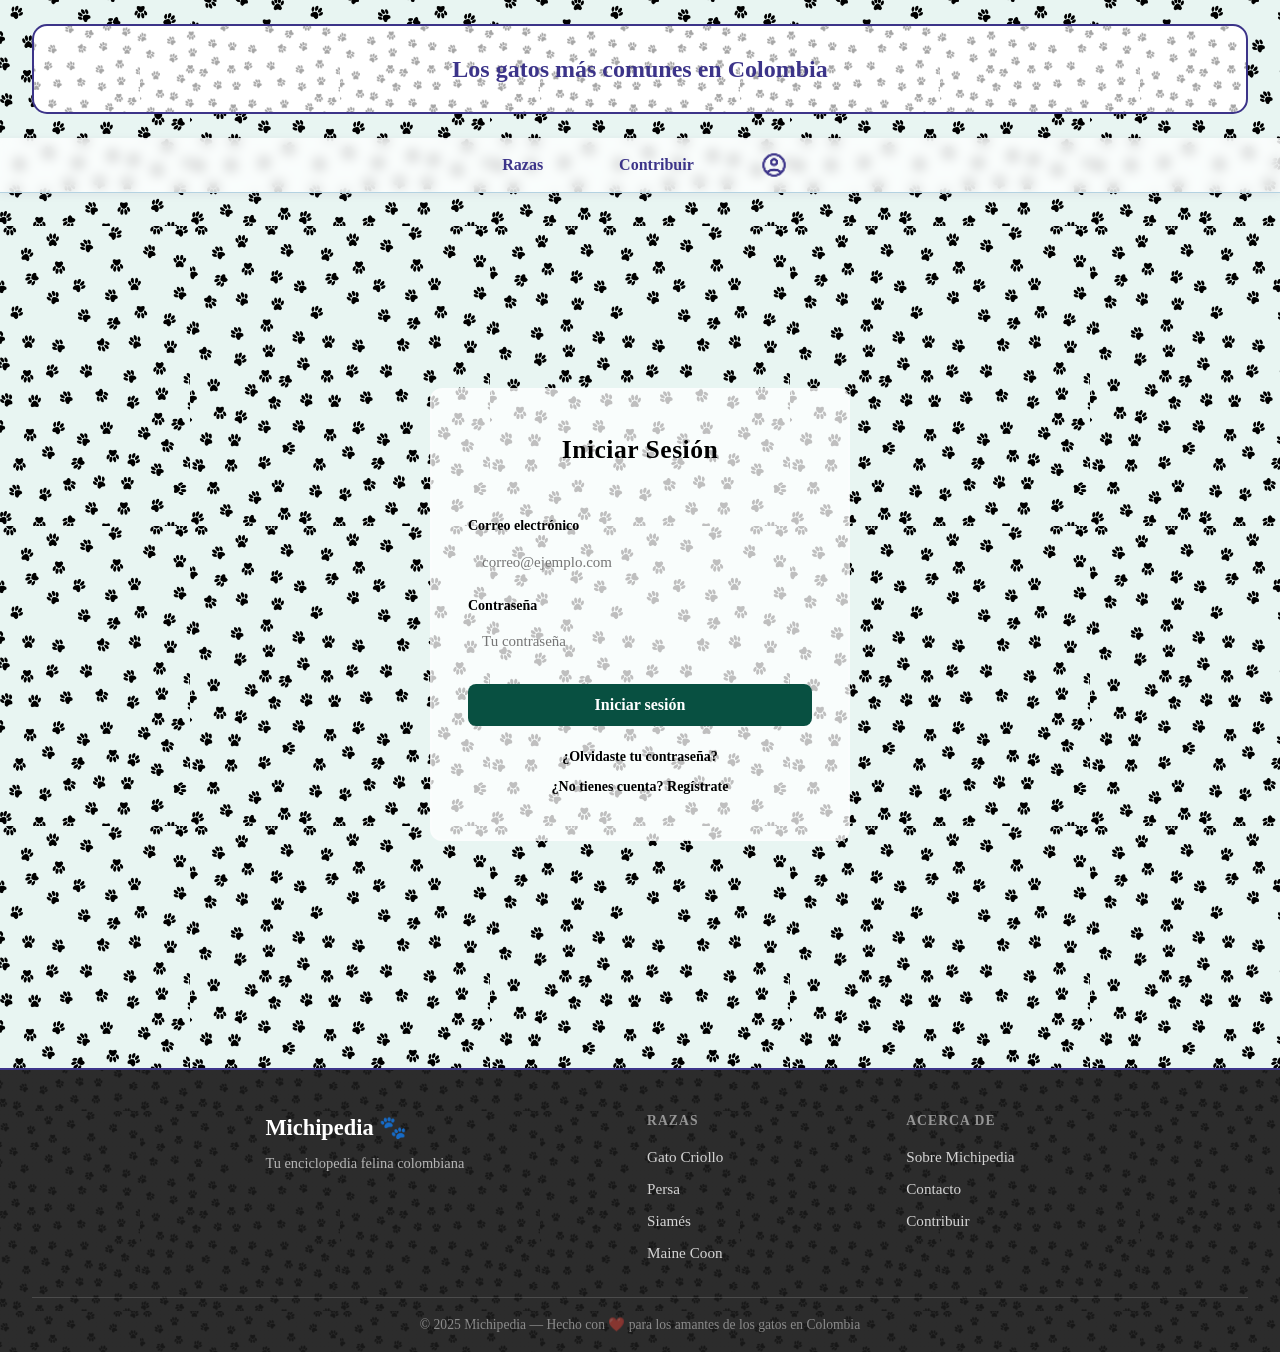
<file: Login/login.html>
<!DOCTYPE html>
<html lang="en">
<head>
    <meta charset="UTF-8">
    <meta name="viewport" content="width=device-width, initial-scale=1.0">
    <link rel="stylesheet" href="../Css/Registre.css">
    <title>Login-michipedia</title>
    
</head>
<body>
    <!--Cabecera de la pagina-->
<header>
    <h2>Los gatos más comunes en Colombia</h2>
</header>

<!--barra de navegacion-->
<nav>
    <ul>
        <li><a href="../index.html">Razas</a></li>
        <li><a href="">Contribuir</a></li>
        <li class="li-menu">
            <button id="btn-menu" aria-label="Abrir menú de usuario" aria-expanded="false">
                <img src="../nav/account_circle_25dp_3C3489_FILL0_wght400_GRAD0_opsz24.png" alt="Cuenta">
            </button>
            <div id="menu" class="oculto" role="dialog" aria-label="Menú de usuario">
                <button id="btn-cerrar" aria-label="Cerrar menú">✕</button>
                <ul>
                    <li><a href="login.html">Iniciar sesión</a></li>
                    <li><a href="Registrar.html">Registrarse</a></li>
                    <li><a href="">Ayuda</a></li>
                </ul>
            </div>
        </li>
    </ul>

</nav>

    <!-- Formulario de Login -->
    <main>
        <section class="box">

            <!-- Título -->
            <div class="titulo">
                <h1>Iniciar Sesión</h1>
            </div>

            <!-- Campos -->
            <div class="box-item">
                <label for="email">Correo electrónico</label>
                <input type="email" id="email" name="email" placeholder="correo@ejemplo.com">

                <label for="password">Contraseña</label>
                <input type="password" id="password" name="password" placeholder="Tu contraseña">
            </div>

            <!-- Botón principal -->
            <div class="box-item">
                <button type="button" class="button">Iniciar sesión</button>
            </div>

            <!-- Links secundarios -->
            <div class="link">
                <a href="Recuperar.html">¿Olvidaste tu contraseña?</a>
                <a href="Registrar.html">¿No tienes cuenta? Regístrate</a>
            </div>

        </section>
    </main>



<!-- Footer de la pagina -->
<footer>
    <div class="footer-content">
        <div class="footer-brand">
            <h3>Michipedia 🐾</h3>
            <p>Tu enciclopedia felina colombiana</p>
        </div>
        <div class="footer-links">
            <h4>Razas</h4>
            <ul>
                <li><a href="#">Gato Criollo</a></li>
                <li><a href="#">Persa</a></li>
                <li><a href="#">Siamés</a></li>
                <li><a href="#">Maine Coon</a></li>
            </ul>
        </div>
        <div class="footer-links">
            <h4>Acerca de</h4>
            <ul>
                <li><a href="#">Sobre Michipedia</a></li>
                <li><a href="#">Contacto</a></li>
                <li><a href="#">Contribuir</a></li>
            </ul>
        </div>
    </div>
    <div class="footer-bottom">
        <p>&copy; 2025 Michipedia — Hecho con ❤️ para los amantes de los gatos en Colombia</p>
    </div>
</footer>

<script src="/JS/main.js"></script>

</body>
</html>
</file>
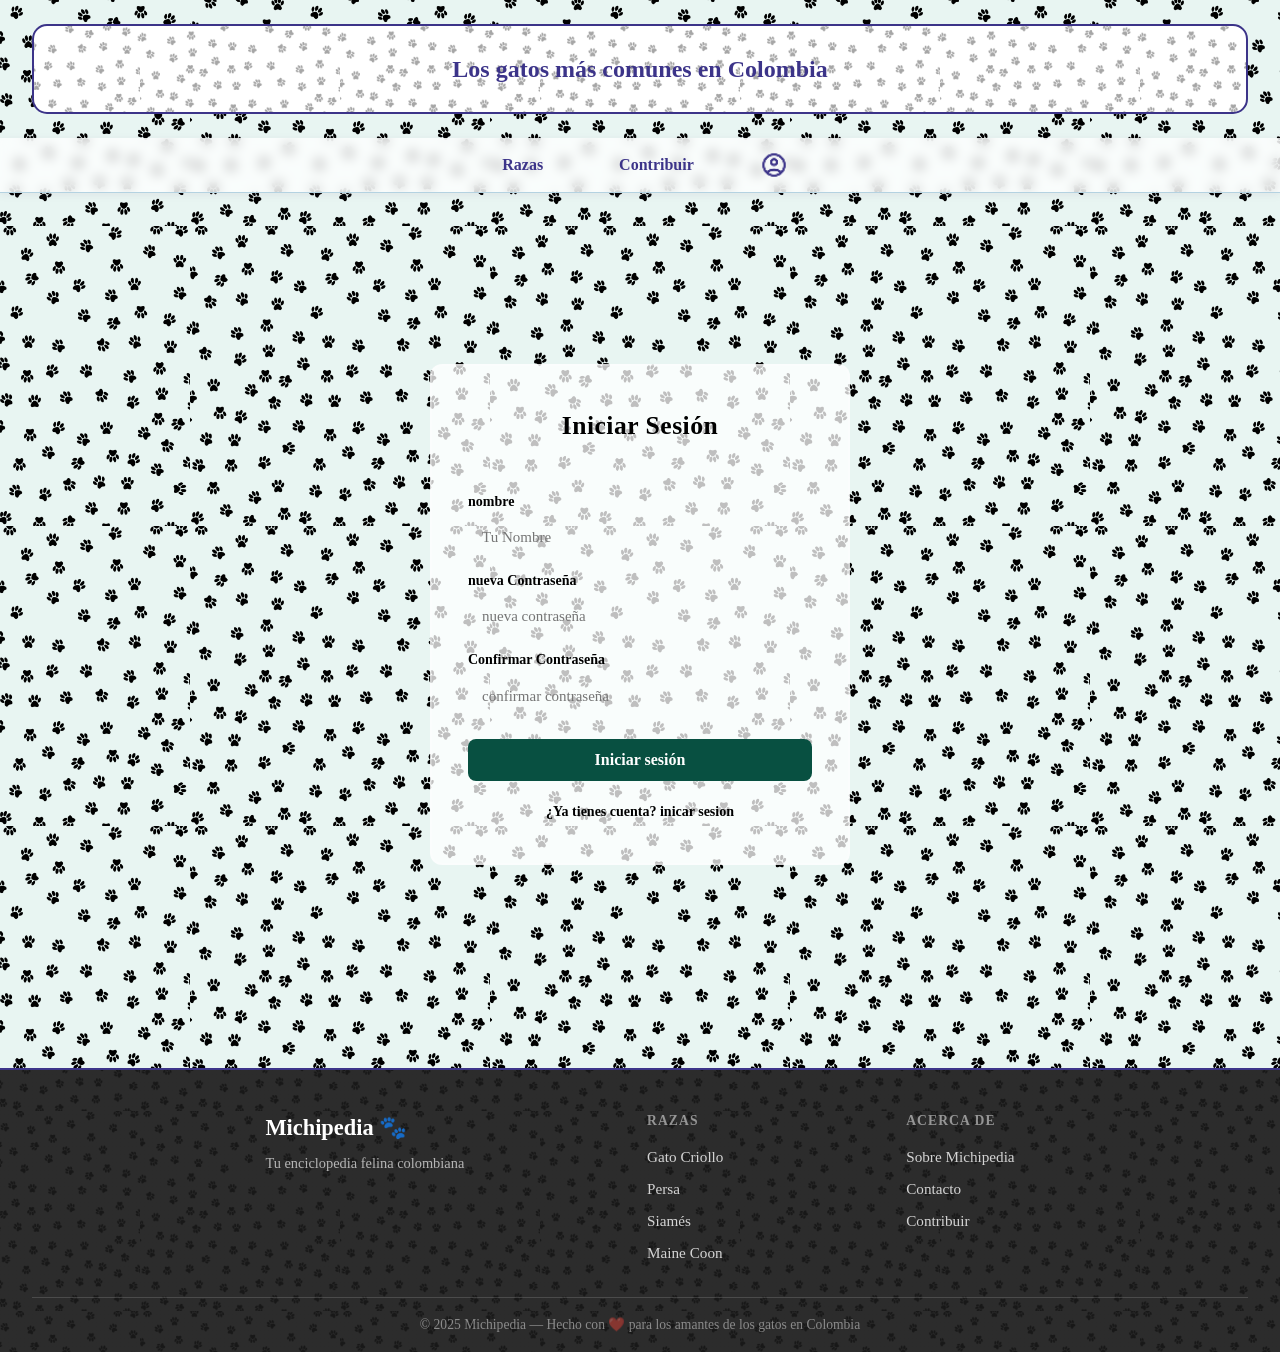
<file: Login/Recuperar.html>
<!DOCTYPE html>
<html lang="en">
<head>
    <meta charset="UTF-8">
    <meta name="viewport" content="width=device-width, initial-scale=1.0">
    <link rel="stylesheet" href="../Css/Registre.css">
    <title>Recuperar-michipedia</title>
    
</head>
<body>
    <!--Cabecera de la pagina-->
<header>
    <h2>Los gatos más comunes en Colombia</h2>
</header>

<!--barra de navegacion-->
<nav>
    <ul>
        <li><a href="../index.html">Razas</a></li>
        <li><a href="">Contribuir</a></li>
        <li class="li-menu">
            <button id="btn-menu" aria-label="Abrir menú de usuario" aria-expanded="false">
                <img src="../nav/account_circle_25dp_3C3489_FILL0_wght400_GRAD0_opsz24.png" alt="Cuenta">
            </button>
            <div id="menu" class="oculto" role="dialog" aria-label="Menú de usuario">
                <button id="btn-cerrar" aria-label="Cerrar menú">✕</button>
                <ul>
                    <li><a href="login.html">Iniciar sesión</a></li>
                    <li><a href="Registrar.html">Registrarse</a></li>
                    <li><a href="">Ayuda</a></li>
                </ul>
            </div>
        </li>
    </ul>

</nav>

    <!-- Formulario de Login -->
    <main>
        <section class="box">

            <!-- Título -->
            <div class="titulo">
                <h1>Iniciar Sesión</h1>
            </div>

            <!-- Campos -->
            <div class="box-item">

                <label for="text">nombre</label>
                <input type="text" id="text" name="text" placeholder="Tu Nombre">

                <label for="password">nueva Contraseña</label>
                <input type="password" id="password" name="password" placeholder="nueva contraseña">

                <label for="password">Confirmar Contraseña</label>
                <input type="password" id="password" name="password" placeholder="confirmar contraseña">

                
            </div>

            <!-- Botón principal -->
            <div class="box-item">
                <button type="button" class="button">Iniciar sesión</button>
            </div>

            <!-- Links secundarios -->
            <div class="link">

                <a href="login.html">¿Ya tienes cuenta? inicar sesion</a>
            </div>

        </section>
    </main>


<!-- Footer de la pagina -->
<footer>
    <div class="footer-content">
        <div class="footer-brand">
            <h3>Michipedia 🐾</h3>
            <p>Tu enciclopedia felina colombiana</p>
        </div>
        <div class="footer-links">
            <h4>Razas</h4>
            <ul>
                <li><a href="#">Gato Criollo</a></li>
                <li><a href="#">Persa</a></li>
                <li><a href="#">Siamés</a></li>
                <li><a href="#">Maine Coon</a></li>
            </ul>
        </div>
        <div class="footer-links">
            <h4>Acerca de</h4>
            <ul>
                <li><a href="#">Sobre Michipedia</a></li>
                <li><a href="#">Contacto</a></li>
                <li><a href="#">Contribuir</a></li>
            </ul>
        </div>
    </div>
    <div class="footer-bottom">
        <p>&copy; 2025 Michipedia — Hecho con ❤️ para los amantes de los gatos en Colombia</p>
    </div>
</footer>

<script src="/JS/main.js"></script>

</body>
</html>
</file>
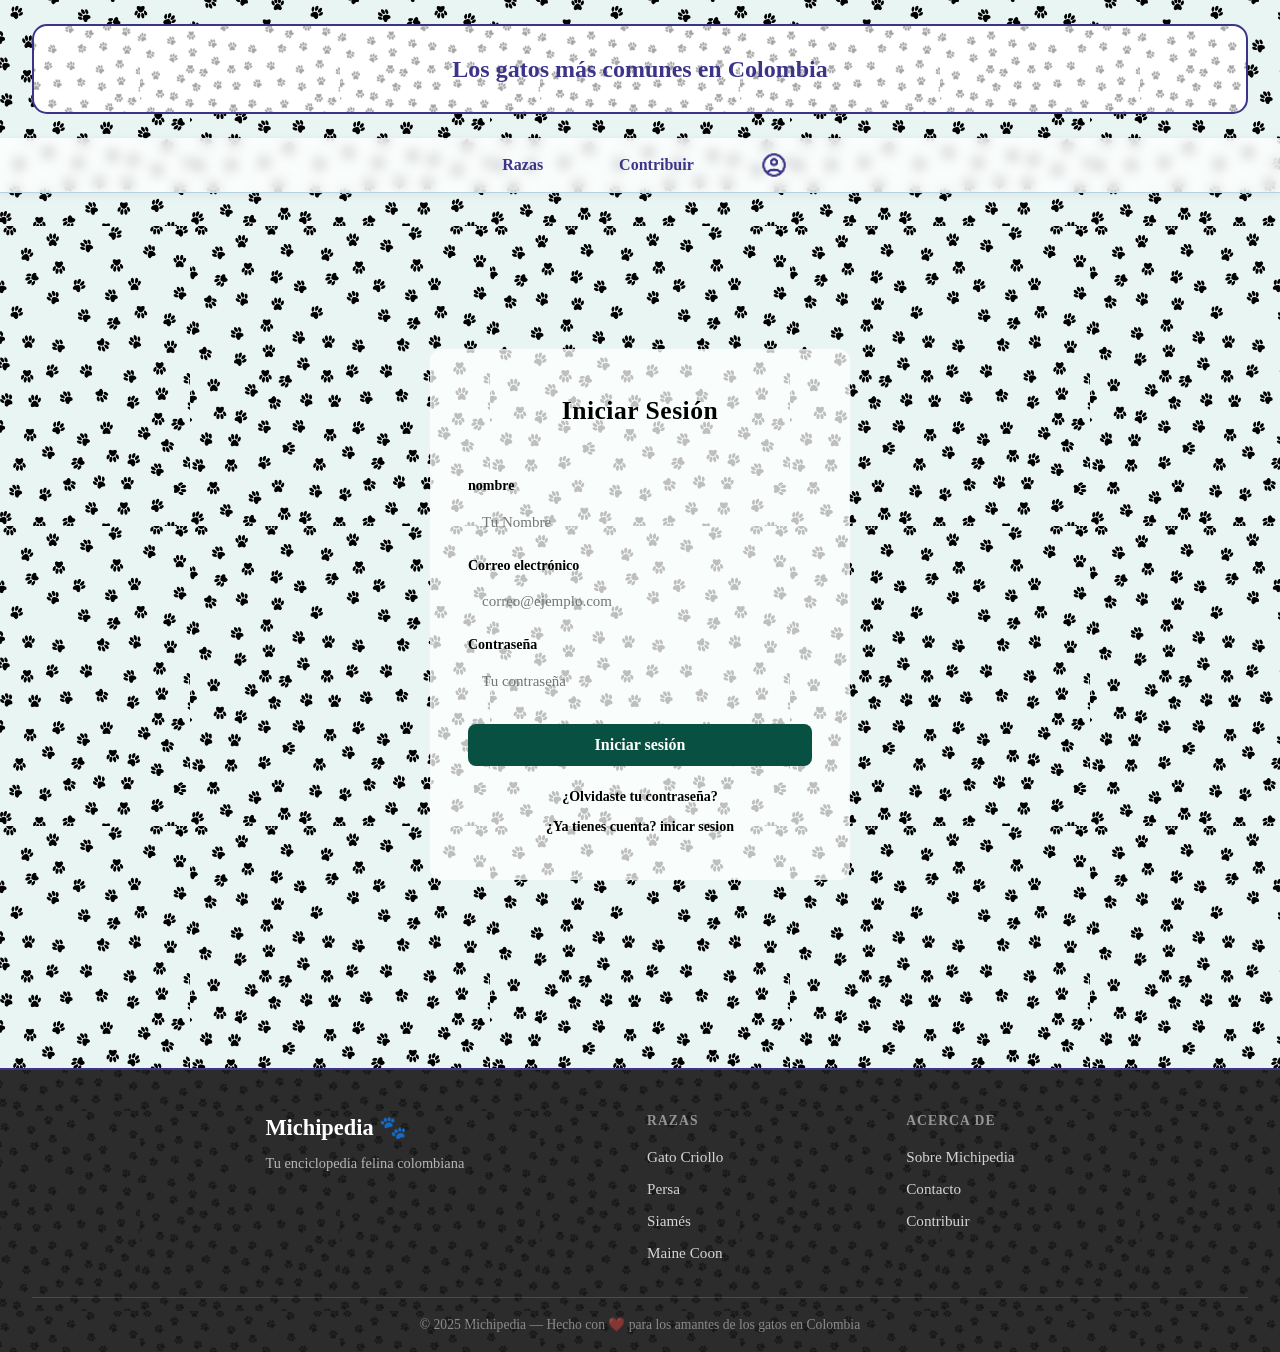
<file: Login/Registrar.html>
<!DOCTYPE html>
<html lang="en">
<head>
    <meta charset="UTF-8">
    <meta name="viewport" content="width=device-width, initial-scale=1.0">
    <link rel="stylesheet" href="../Css/Registre.css">
    <title>registrar-michipedia</title>
    
</head>
<body>
    <!--Cabecera de la pagina-->
<header>
    <h2>Los gatos más comunes en Colombia</h2>
</header>

<!--barra de navegacion-->
<nav>
    <ul>
        <li><a href="../index.html">Razas</a></li>
        <li><a href="">Contribuir</a></li>
        <li class="li-menu">
            <button id="btn-menu" aria-label="Abrir menú de usuario" aria-expanded="false">
                <img src="../nav/account_circle_25dp_3C3489_FILL0_wght400_GRAD0_opsz24.png" alt="Cuenta">
            </button>
            <div id="menu" class="oculto" role="dialog" aria-label="Menú de usuario">
                <button id="btn-cerrar" aria-label="Cerrar menú">✕</button>
                <ul>
                    <li><a href="login.html">Iniciar sesión</a></li>
                    <li><a href="Registrar.html">Registrarse</a></li>
                    <li><a href="">Ayuda</a></li>
                </ul>
            </div>
        </li>
    </ul>

</nav>

    <!-- Formulario de Login -->
    <main>
        <section class="box">

            <!-- Título -->
            <div class="titulo">
                <h1>Iniciar Sesión</h1>
            </div>

            <!-- Campos -->
            <div class="box-item">

                <label for="text">nombre</label>
                <input type="text" id="text" name="text" placeholder="Tu Nombre">

                <label for="email">Correo electrónico</label>
                <input type="email" id="email" name="email" placeholder="correo@ejemplo.com">

                <label for="password">Contraseña</label>
                <input type="password" id="password" name="password" placeholder="Tu contraseña">

                
            </div>

            <!-- Botón principal -->
            <div class="box-item">
                <button type="button" class="button">Iniciar sesión</button>
            </div>

            <!-- Links secundarios -->
            <div class="link">
                <a href="Recuperar.html">¿Olvidaste tu contraseña?</a>
                <a href="login.html">¿Ya tienes cuenta? inicar sesion</a>
            </div>

        </section>
    </main>


<!-- Footer de la pagina -->
<footer>
    <div class="footer-content">
        <div class="footer-brand">
            <h3>Michipedia 🐾</h3>
            <p>Tu enciclopedia felina colombiana</p>
        </div>
        <div class="footer-links">
            <h4>Razas</h4>
            <ul>
                <li><a href="#">Gato Criollo</a></li>
                <li><a href="#">Persa</a></li>
                <li><a href="#">Siamés</a></li>
                <li><a href="#">Maine Coon</a></li>
            </ul>
        </div>
        <div class="footer-links">
            <h4>Acerca de</h4>
            <ul>
                <li><a href="#">Sobre Michipedia</a></li>
                <li><a href="#">Contacto</a></li>
                <li><a href="#">Contribuir</a></li>
            </ul>
        </div>
    </div>
    <div class="footer-bottom">
        <p>&copy; 2025 Michipedia — Hecho con ❤️ para los amantes de los gatos en Colombia</p>
    </div>
</footer>

<script src="/JS/main.js"></script>

</body>
</html>
</file>
<file: Css/Registre.css>
/* ── VARIABLES ── */
:root {
    --color-box:      rgba(255, 255, 255, 0.75);
    --color-titel:    rgb(60, 52, 137);
    --color-text1:    rgb(26, 26, 26);
    --color-link:     rgba(150, 215, 45, 0.8);
    --color-text2:    rgb(113, 43, 19);
    --color-border:   rgba(180, 210, 225, 1);
    --color-text-nav: rgb(60, 52, 137);

    --color-botton1:  rgb(26, 26, 26);
    --color-botton2:  rgb(60, 52, 137);
    --color-botton3:  rgb(8, 80, 65);

    --transition: 0.2s ease;
    --radius:     15px;
    --radius-sm:  8px;
    --radius-md:  12px;
}

/* ── RESET ── */
*, *::before, *::after {
    box-sizing: border-box;
    margin: 0;
    padding: 0;
}

/* ── BODY ── */
body {
    line-height: 1.6;
    font-family: Georgia, serif;
    background-image: url(../Back/Paw\ Print\ Background\ Pattern.jpg);
    background-size: 300px;
    background-repeat: repeat;
    background-position: center;
    background-color: #e8f5f2;
    background-blend-mode: multiply;
}

/* ── HEADER ── */
header {
    display: flex;
    flex-direction: column;
    justify-content: center;
    align-items: center;
    padding: 1.5rem 2rem;
    margin: 1.5rem 2rem;
    background:
        linear-gradient(rgba(255, 255, 255, 0.65), rgba(255, 255, 255, 0.65)),
        url(../Back/Paw\ Print\ Background\ Pattern.jpg) repeat center / 200px;
    border: 2.5px solid var(--color-botton2);
    border-radius: var(--radius);
    transition: opacity var(--transition);
}

header:hover {
    opacity: 0.85;
}

header h2 {
    color: var(--color-titel);
    font-size: 1.5rem;
}

/* ── NAVEGACIÓN ── */
nav {
    background-color: var(--color-box);
    backdrop-filter: blur(6px);
    position: sticky;
    top: 0;
    z-index: 100;
    width: 100%;
    border-bottom: 1px solid var(--color-border);
    box-shadow: 0 2px 8px rgba(100, 50, 120, 0.08);
}

nav > ul {
    display: flex;
    justify-content: center;
    align-items: center;
    list-style: none;
    gap: 48px;
    margin: 0;
    padding: 8px 16px;
}

nav a {
    text-decoration: none;
    color: var(--color-text-nav);
    font-size: 16px;
    font-weight: 600;
    padding: 6px 14px;
    border-radius: var(--radius-sm);
    transition: color var(--transition), text-decoration var(--transition);
    display: flex;
    align-items: center;
    gap: 6px;
}

nav a:hover {
    color: var(--color-botton3);
    text-decoration: underline;
    text-decoration-style: double;
}

/* Botón de menú de usuario */
#btn-menu {
    background: none;
    border: none;
    cursor: pointer;
    padding: 4px;
    border-radius: var(--radius-sm);
    display: flex;
    align-items: center;
    transition: opacity var(--transition);
}

#btn-menu:hover {
    opacity: 0.7;
}

#btn-menu img {
    width: 28px;
    height: 28px;
}

.li-menu {
    position: relative;
}

/* ── MENÚ DESPLEGABLE DE USUARIO ── */
#menu {
    position: absolute;
    top: calc(100% + 8px);
    right: 0;
    width: 180px;
    background-color: white;
    border: 1px solid var(--color-border);
    border-top: 2px solid var(--color-botton2);
    border-radius: var(--radius-md);
    box-shadow: 0 6px 20px rgba(0, 0, 0, 0.14);
    padding: 16px 0 12px;
    z-index: 200;
    transition: opacity var(--transition), transform var(--transition);
}

#menu ul {
    list-style: none;
    margin: 0;
    padding: 0 8px;
    display: flex;
    flex-direction: column;
    gap: 4px;
}

#menu a {
    text-decoration: none;
    color: var(--color-text-nav);
    font-size: 15px;
    font-weight: 600;
    padding: 8px 14px;
    border-radius: var(--radius-sm);
    display: block;
    transition: background-color var(--transition), color var(--transition);
    border-bottom: none;
}

#menu a:hover {
    background-color: rgba(60, 52, 137, 0.1);
    color: var(--color-botton2);
    opacity: 1;
    border-color: transparent;
}

#btn-cerrar {
    position: absolute;
    top: 8px;
    right: 10px;
    background: none;
    border: none;
    font-size: 16px;
    cursor: pointer;
    color: var(--color-text-nav);
    line-height: 1;
    padding: 2px 6px;
    border-radius: var(--radius-sm);
    transition: color var(--transition);
}

#btn-cerrar:hover {
    color: var(--color-botton3);
}

#menu.oculto {
    display: none;
}

/* ── MAIN ── */
main {
    display: flex;
    justify-content: center;
    align-items: center;
    min-height: calc(100vh - 57px);
    padding: 40px 16px;
}

/* ── CAJA DEL FORMULARIO ── */
.box {
    width: 100%;
    max-width: 420px;
    padding: 40px 36px;
    background-color: var(--color-box);
    border-radius: var(--radius-md);
    border: 2px solid rgba(255, 255, 255, 0.25);
    box-shadow: var(--shadow-card);
}

/* ── TÍTULO ── */
.titulo {
    text-align: center;
    margin-bottom: 28px;
    padding-bottom: 16px;
    border-bottom: 2px solid var(--color-box-one);
}

.titulo h1 {
    margin: 0;
    font-size: 1.6rem;
    color: var(--color-text-main);
    font-weight: 700;
    letter-spacing: 0.5px;
}

/* ── CAMPOS ── */
.box-item {
    display: flex;
    flex-direction: column;
    gap: 6px;
    margin-bottom: 20px;
}

.box-item label {
    color: var(--color-text-main);
    font-size: 14px;
    font-weight: 600;
    margin-top: 8px;
}

.box-item label:first-child {
    margin-top: 0;
}

.box-item input[type="text"],
.box-item input[type="email"],
.box-item input[type="password"] {
    width: 100%;
    padding: 10px 14px;
    border: 2px solid var(--color-box-two);
    border-radius: var(--radius-sm);
    font-size: 15px;
    font-family: inherit;
    background-color: var(--color-text-main);
    outline: none;
    transition: border-color var(--transition), box-shadow var(--transition);
}

.box-item input[type="text"]:focus,
.box-item input[type="email"]:focus,
.box-item input[type="password"]:focus {
    border-color: var(--color-box-two);
    box-shadow: 0 0 0 3px rgba(242, 146, 29, 0.2);
}

/* ── BOTÓN ── */
.button {
    width: 100%;
    background-color: var(--color-botton3);
    color: white;
    padding: 12px;
    border: none;
    border-radius: var(--radius-sm);
    font-size: 16px;
    font-family: inherit;
    font-weight: 700;
    cursor: pointer;
    transition: background-color var(--transition), transform var(--transition);
    margin-top: 4px;
}

.button:hover {
    background-color: brown;
    transform: translateY(-1px);
}

.button:active {
    transform: translateY(0);
}

/* ── LINKS ── */
.link {
    display: flex;
    flex-direction: column;
    align-items: center;
    gap: 8px;
    margin-top: 20px;
    text-align: center;
}

.link a {
    text-decoration: none;
    color: var(--color-box-two);
    font-size: 14px;
    font-weight: 600;
    transition: color var(--transition), text-decoration var(--transition);
}

.link a:hover {
    text-decoration: underline;
    color: var(--color-text-main);
}



/* ── FOOTER ── */
footer {
    background:
        linear-gradient(rgba(26, 26, 26, 0.92), rgba(26, 26, 26, 0.92)),
        url(../Back/Paw\ Print\ Background\ Pattern.jpg) repeat center / 200px;
    color: #ffffff;
    margin-top: 2rem;
    padding: 2.5rem 2rem 1rem;
    border-top: 2.5px solid var(--color-botton2);
}

.footer-content {
    display: flex;
    justify-content: space-around;
    align-items: flex-start;
    flex-wrap: wrap;
    gap: 2rem;
    max-width: 900px;
    margin: 0 auto 2rem;
}

.footer-brand h3 {
    font-size: 1.4rem;
    color: #ffffff;
    margin-bottom: 0.4rem;
}

.footer-brand p {
    font-size: 0.9rem;
    color: rgba(255, 255, 255, 0.65);
}

.footer-links h4 {
    font-size: 0.85rem;
    text-transform: uppercase;
    letter-spacing: 0.08em;
    color: rgba(255, 255, 255, 0.5);
    margin-bottom: 0.75rem;
}

.footer-links ul {
    list-style: none;
    padding: 0;
    margin: 0;
    display: flex;
    flex-direction: column;
    gap: 0.4rem;
}

.footer-links a {
    color: rgba(255, 255, 255, 0.8);
    text-decoration: none;
    font-size: 0.95rem;
    font-weight: normal;
    transition: color var(--transition);
    border-bottom: none;
}

.footer-links a:hover {
    color: #ffffff;
    opacity: 1;
}

.footer-bottom {
    border-top: 1px solid rgba(255, 255, 255, 0.15);
    padding-top: 1rem;
    text-align: center;
}

.footer-bottom p {
    font-size: 0.85rem;
    color: rgba(255, 255, 255, 0.45);
}
</file>
